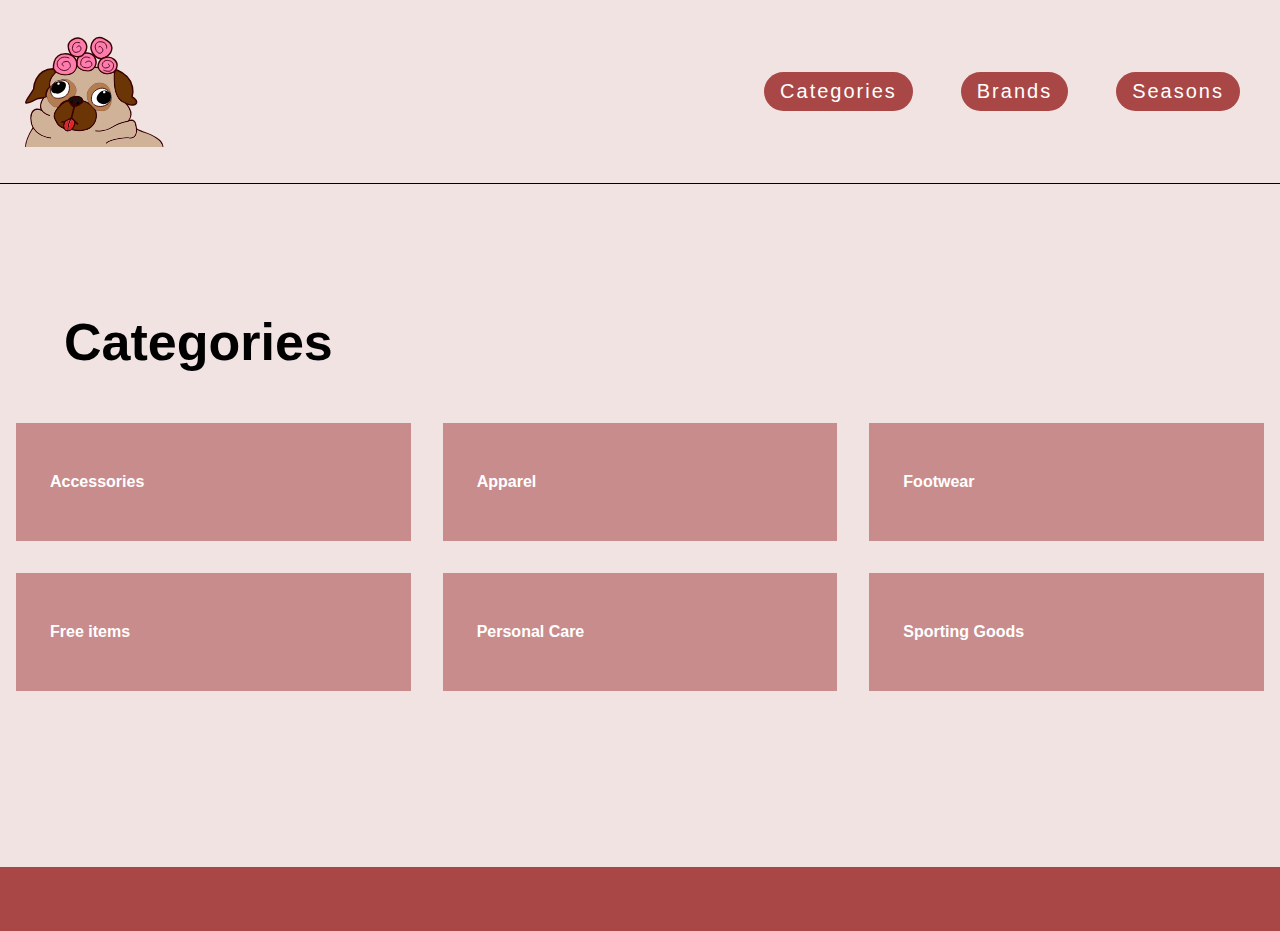
<file: index.html>
<!DOCTYPE html>
<html lang="en">
  <head>
    <meta charset="UTF-8" />
    <meta name="viewport" content="width=device-width, initial-scale=1.0" />
    <link rel="stylesheet" href="css/style.css" />
    <link rel="stylesheet" href="css/landing.css" />
    <title>Statisk Site</title>
  </head>
  <body>
    <header>
      <nav class="menu">
        <img class="logo" src="assets/newpug-kopi.svg" alt="placeholder logo" />
        <ul class="menupunkter">
          <a href="productlist.html">Categories</a>
          <a href="productlist.html">Brands</a>
          <a href="productlist.html">Seasons</a>
        </ul>
      </nav>
    </header>
    <main>
      <h1>Categories</h1>
      <section class="category_list_container">
        <a href="productlist.html">Accessories</a>
        <a href="productlist.html">Apparel</a>
        <a href="productlist.html">Footwear</a>
        <a href="productlist.html">Free items</a>
        <a href="productlist.html">Personal Care</a>
        <a href="productlist.html">Sporting Goods</a>
      </section>
    </main>
    <footer></footer>
  </body>
</html>
</file>
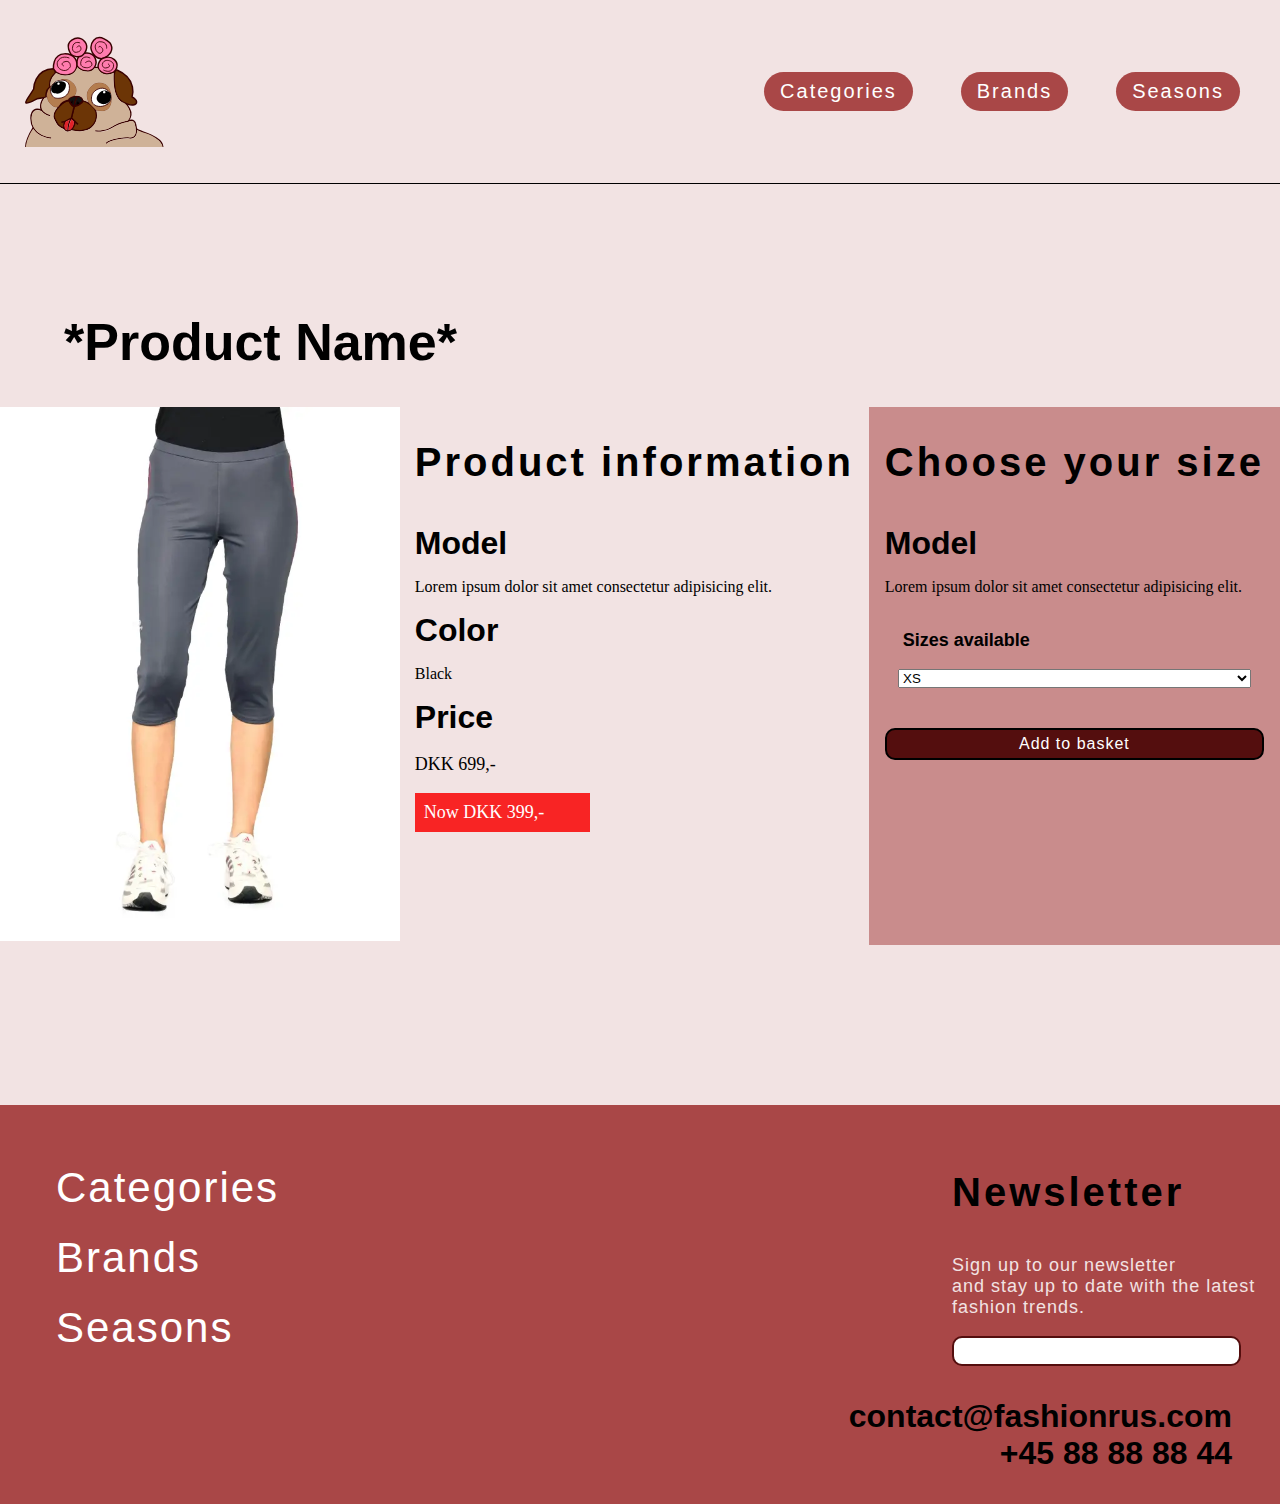
<file: product.html>
<!DOCTYPE html>
<html lang="en">
  <head>
    <meta charset="UTF-8" />
    <meta name="viewport" content="width=device-width, initial-scale=1.0" />
    <link rel="stylesheet" href="css/style.css" />
    <link rel="stylesheet" href="css/product.css" />
    <title>Statisk Site</title>
  </head>
  <body>
    <header>
      <nav class="menu">
        <img class="logo" src="assets/newpug-kopi.svg" alt="placeholder logo" />
        <ul class="menupunkter">
          <a href="index.html">Categories</a>
          <a href="productlist.html">Brands</a>
          <a href="productlist.html">Seasons</a>
        </ul>
      </nav>
    </header>
    <main>
      <h1>*Product Name*</h1>
      <section class="product-section">
        <div class="product-img">
          <img src="assets/1573pants.webp" alt="pants" />
        </div>
        <div class="product-info">
          <h2>Product information</h2>
          <h3>Model</h3>
          <p class="model">
            Lorem ipsum dolor sit amet consectetur adipisicing elit.
          </p>
          <h3>Color</h3>
          <p class="color">Black</p>
          <h3>Price</h3>
          <p class="price">DKK 699,-</p>
          <p class="discount">Now DKK 399,-</p>
        </div>
        <div class="buy-now">
          <h2>Choose your size</h2>
          <h3>Model</h3>
          <p>Lorem ipsum dolor sit amet consectetur adipisicing elit.</p>
          <div class="choose-and-add">
            <label for="sizes">Sizes available</label>
            <select name="sizes" id="sizes">
              <option value="xs">XS</option>
              <option value="s">S</option>
              <option value="m">M</option>
              <option value="l">L</option>
              <option value="xl">XL</option>
            </select>
            <button>
              <a href=""> Add to basket </a>
            </button>
          </div>
        </div>
      </section>
    </main>
    <footer>
      <nav class="footer-menu">
        <ul class="footer-menupunkter">
          <a href="index.html">Categories</a>
          <a href="productlist.html">Brands</a>
          <a href="productlist.html">Seasons</a>
        </ul>
      </nav>
      <section class="news-and-contact">
        <div class="newsletter">
          <h2>Newsletter</h2>
          <p>
            Sign up to our newsletter <br />
            and stay up to date with the latest fashion trends.
          </p>
          <input type="text" class="email-input" />
        </div>
        <div class="contact">
          <h3>contact@fashionrus.com</h3>
          <h3>+45 88 88 88 44</h3>
        </div>
      </section>
    </footer>
  </body>
</html>
</file>
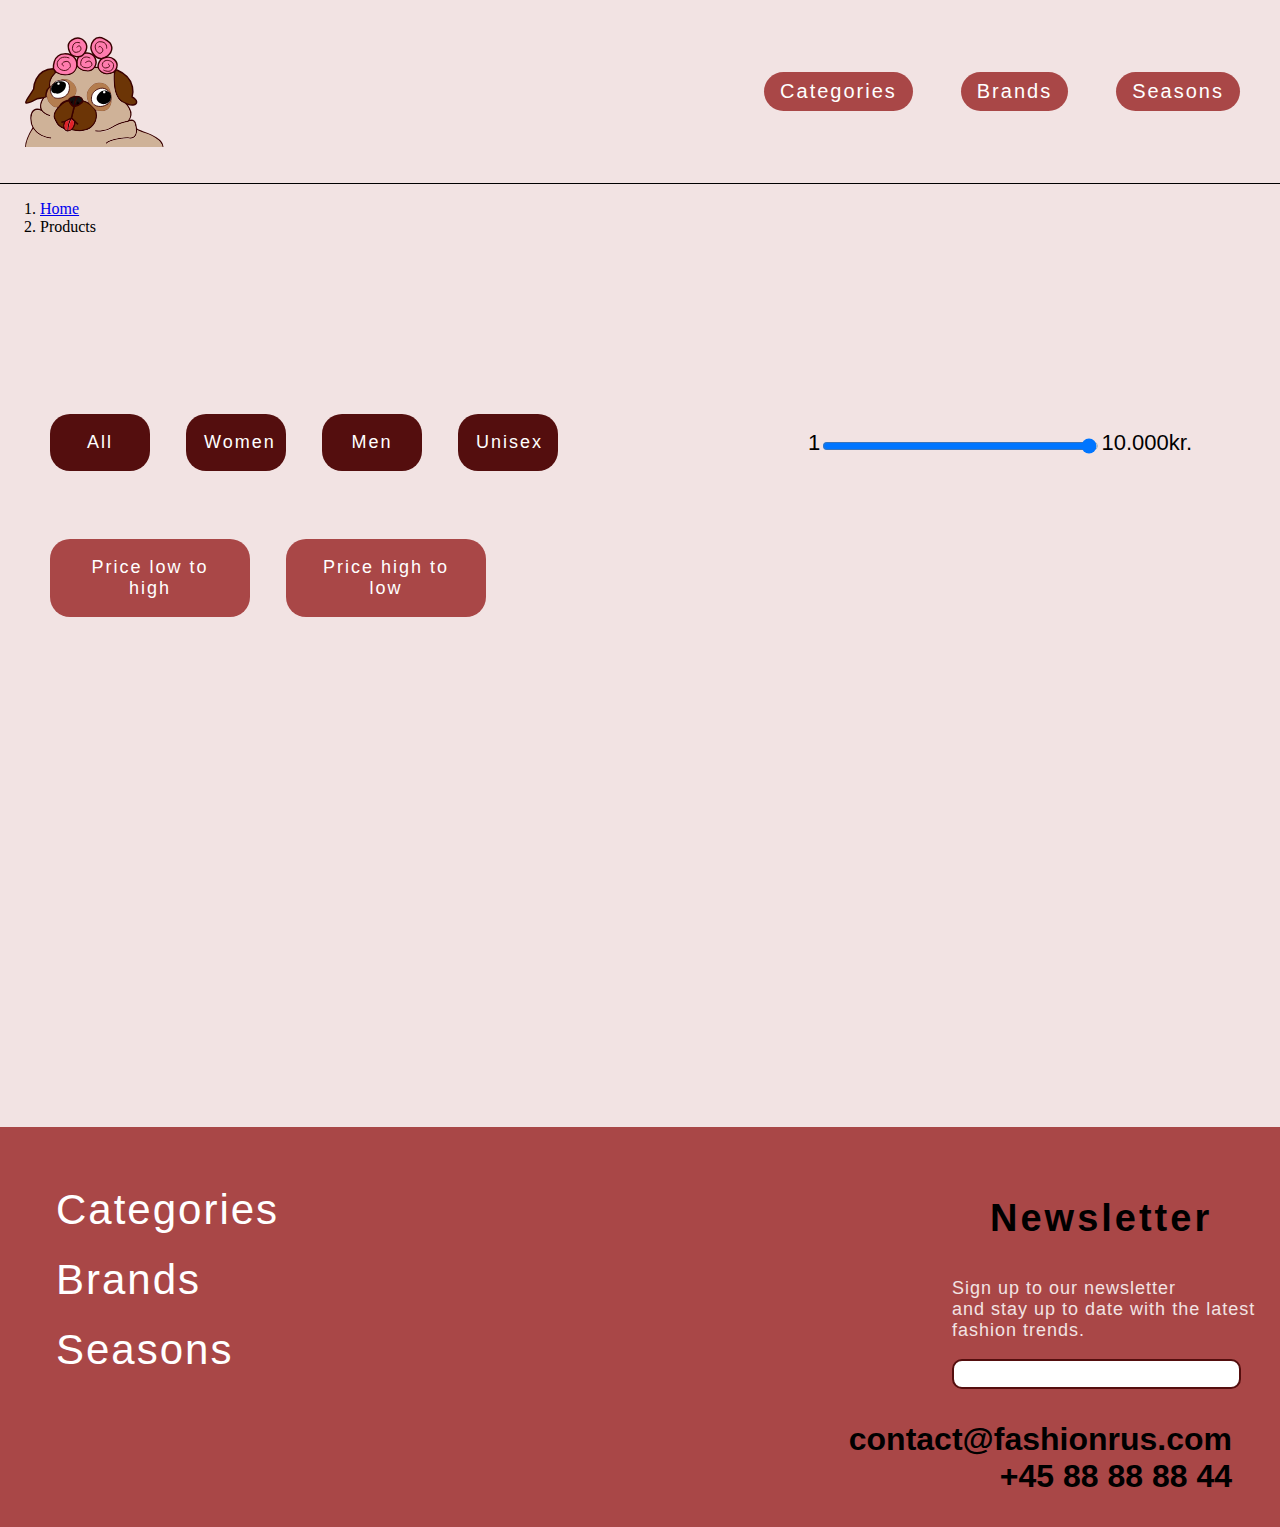
<file: productlist.html>
<!DOCTYPE html>
<html lang="en">
  <head>
    <meta charset="UTF-8" />
    <meta name="viewport" content="width=device-width, initial-scale=1.0" />
    <link rel="stylesheet" href="css/style.css" />
    <link rel="stylesheet" href="css/productlist.css" />
    <script src="js/productlist.js" defer></script>
    <title>Statisk Site</title>
  </head>
  <body>
    <header>
      <nav class="menu">
        <img class="logo" src="assets/newpug-kopi.svg" alt="placeholder logo" />
        <ul class="menupunkter">
          <a href="index.html">Categories</a>
          <a href="productlist.html">Brands</a>
          <a href="productlist.html">Seasons</a>
        </ul>
      </nav>
    </header>
    <main>
      <nav class="breadcrumb">
        <ol>
          <li><a href="index.html">Home</a></li>
          <li><span class="current-page">Products</span></li>
        </ol>
      </nav>
      <h1 class="overskrift"></h1>
      <section class="filter-og-range">
        <section id="filter-knapper">
          <button class="filter" data-gender="All">All</button>
          <button class="filter" data-gender="Women">Women</button>
          <button class="filter" data-gender="Men">Men</button>
          <button class="filter" data-gender="Unisex">Unisex</button>
        </section>
        <section class="slider">
          <span id="min">1</span>
          <input type="range" min="1" max="10000" value="10000" id="my-range" />
          <span id="max">10.000 </span>
          kr.
        </section>
      </section>
      <section class="sortering">
        <button class="sort" data-direction="lohi">Price low to high</button>
        <button class="sort" data-direction="hilo">Price high to low</button>
      </section>
      <section class="productlist-container"></section>
    </main>
    <footer>
      <nav class="footer-menu">
        <ul class="footer-menupunkter">
          <a href="index.html">Categories</a>
          <a href="productlist.html">Brands</a>
          <a href="productlist.html">Seasons</a>
        </ul>
      </nav>
      <section class="news-and-contact">
        <div class="newsletter">
          <h2>Newsletter</h2>
          <p>
            Sign up to our newsletter <br />
            and stay up to date with the latest fashion trends.
          </p>
          <input type="text" class="email-input" />
        </div>
        <div class="contact">
          <h3>contact@fashionrus.com</h3>
          <h3>+45 88 88 88 44</h3>
        </div>
      </section>
    </footer>
  </body>
</html>
</file>
<file: css/style.css>
body{
    max-width: 1400px;
    margin: auto;
    background-color: #F2E3E3;
}

header{
    border-bottom: 1px solid black;
    padding: 2em 1em 2em 1em;
}

header img{
    max-width: 150px;
    height: auto;
}

.menu{
    display: flex;
    justify-content: space-between;
    align-items: center;
}

.menupunkter{
    display: flex;
    justify-content: flex-end;
    flex-wrap: wrap;
}

.menupunkter a{
    text-decoration: none;
    background-color: #A94747;
    color: white;
    margin: 1.5rem;
    padding: 0.5rem 1rem;
    border-radius: 20px;
    font-family: Impact, Haettenschweiler, 'Arial Narrow Bold', sans-serif;
    font-size: 20px;
    letter-spacing: 2px;
}

.menupunkter a:hover{
    color: #540E0E;
}

h1{
    font-family: Impact, Haettenschweiler, 'Arial Narrow Bold', sans-serif;
    font-size: 52px;
    margin-left: 5%;
    margin-top: 8rem;
}

h2{
    font-family:'Franklin Gothic Medium', 'Arial Narrow', Arial, sans-serif;
    font-size: 38px;
    letter-spacing: 3px;
    color: #F2E3E3;
    margin-bottom: 0;
}

h3{
    font-family: 'Franklin Gothic Medium', 'Arial Narrow', Arial, sans-serif;
    font-size: 32px;
    margin: 0;
}

footer{
    display: grid;
    grid-template-columns: repeat(auto-fit, minmax(400px, 1fr));
    margin-top: 10em;
    padding: 2em 1em 2em 1em;
    background-color: #A94747;
}

.footer-menupunkter{
    display: grid;
}

.footer-menupunkter a{
    color: white;
    font-family: Impact, Haettenschweiler, 'Arial Narrow Bold', sans-serif;
    font-size: 42px;
    letter-spacing: 2px;
    line-height: 70px;
    text-decoration-line: none;
}

.footer-menupunkter a:hover{
    text-decoration-line: underline;
    color: #540E0E;
}

.newsletter{
    margin-left: 50%;
    margin-bottom: 2em;
}

.newsletter p{
    margin-top: 0.5em;
    color: #F2E3E3;
    font-family: 'Franklin Gothic Medium', 'Arial Narrow', Arial, sans-serif;
    font-size: 18px;
    letter-spacing: 1px;
}

input{
    width: 90%;
    height: 24px;
    border: 2px solid #540E0E;
    border-radius: 10px;
}

.contact{
    padding-right: 2em;
    text-align: end;
}
</file>
<file: css/landing.css>
.fashion-logo-section{
    display: flex;
    justify-content: center;
    margin-top: 5em;
}

.fashion-logo{
    width: 100%;
    height: auto;
    
}

.category_list_container{
    display: grid;
    Grid-template-columns: repeat(auto-fit, minmax(400px, 1fr));
}

.category_list_container a{
    background-color: #C98C8C;
    text-decoration: none;
    font-family:'Franklin Gothic Medium', 'Arial Narrow', Arial, sans-serif;
    font-weight: bold;
    margin: 1em;
    padding: 3rem 0rem 3rem 2rem;
    color: white;
    border: 2px solid #C98C8C;
}

.category_list_container a:hover{
    color:  #540E0E;
    border: 2px solid #540E0E;
}
</file>
<file: css/product.css>
.product-section{
    display: flex;
    flex-wrap: wrap;
    justify-content: space-between;
}

.product-img img{
    max-width: 400px;
}

h2{
    color: black;
    font-size: 40px;
    margin-bottom: 1em;
}

.buy-now{
    display: flex;
    flex-direction: column;
    background-color: #C98C8C;
    padding: 0em 1em 1em 1em;
}

.choose-and-add{
    display: flex;
    flex-direction: column;
}

label{
    margin: 1em;
    font-family: 'Franklin Gothic Medium', 'Arial Narrow', Arial, sans-serif;
    font-weight: bold;
    font-size: 18px;
}

select{
    margin: 0em 1em;
}

button{
    margin-top: 3em;
    background-color: #540E0E;
    padding: 5px;
    border-radius: 10px;
    border: 2px solid black;
}

a{
    font-family: 'Franklin Gothic Medium', 'Arial Narrow', Arial, sans-serif;
    font-size: 16px;
    letter-spacing: 1px;
    color: white;
    text-decoration-line: none;
}

button:hover{
    background-color: #A94747;
}

.discount{
    background-color: #F82424;
    margin-right: 60%;
    padding: 0.5em;
    color: white;
    font-size: 18px;
}

.price{
    font-size: 18px;
}
</file>
<file: css/productlist.css>
#filter-knapper{
    display: flex;
    flex-wrap: wrap;
    margin: 2em;
}

.filter{
    padding: 1em;
    margin: 1em;
    width: 100px;
    font-family: Impact, Haettenschweiler, 'Arial Narrow Bold', sans-serif;
    font-size: 18px;
    letter-spacing: 2px;
    color: white;
    background-color: #540E0E;
    border: none;
    border-radius: 20px;
}

.sort {
    padding: 1em;
    margin: 1em;
    width: 200px;
    font-family: Impact, Haettenschweiler, 'Arial Narrow Bold', sans-serif;
    font-size: 18px;
    letter-spacing: 2px;
    color: white;
    background-color: #A94747;
    border: none;
    border-radius: 20px;
}

.sortering{
    display: flex;
    flex-wrap: wrap;
    margin: 0em 0.5em 0em 2em;
}

.filter:hover{
    background-color: white;
    cursor: pointer;
    color: black;
}

.sort:hover {
    background-color: white;
    cursor: pointer;
    color: black;
}
.slider{
    display: flex;
    font-family: 'Franklin Gothic Medium', 'Arial Narrow', Arial, sans-serif;
    font-size: 22px;
    margin-top: 3em;
    width: 30%;
    margin-right: 4em;
}

#my-range{
    background-color: black;
}

.filter-og-range{
    display: flex;
    flex-wrap: wrap;
    justify-content: space-between;
}

.productlist-container{
    display: grid;
    grid-template-columns: repeat(auto-fit, minmax(400px, 1fr));
    grid-template-rows: repeat(6, minmax(50px, auto));
    column-gap: 4em;
    margin: 2em;
}

.standard-card{
    display: grid;
   grid-template-rows: subgrid;
   grid-row: span 6;
   margin-top: 40px;
   border: 2px solid #540E0E;
   border-bottom-left-radius: 25px;
   border-bottom-right-radius: 25px;
}

.image-div{
    position: relative;
}

.image-div img{
    width: 100%;
}

.soldout-image{
    grid-row: 1;
}

.img-soldout{
    opacity: 50%;
}

.not-soldout{
    display: none;
}

.no-discount{
    display: none;
}

.scratch-price{
    text-decoration-line: line-through;
}

.SoldOut{
    position: absolute;
    top: 50%;
  left: 50%;
  transform: translate(-50%, -50%);
  font-size: 42px;
  font-weight: bold;
    text-align: center;
    text-decoration-line: none;
    font-family: 'Franklin Gothic Medium', 'Arial Narrow', Arial, sans-serif;
    letter-spacing: 1px;
    display: block;
}


.product-link{
    font-family: 'Franklin Gothic Medium', 'Arial Narrow', Arial, sans-serif;
    color: white;
    text-decoration-line: none;
    font-size: 20px;
    grid-row: 6;
    background-color: #540E0E;
    padding: 0.6em;
    border-radius: 20px;
    text-align: center;
}
.product-link:hover{
    color: #A94747;
}

h2{
    color: black;
    margin: 1em;
}

.type-and-brand,
.price{
    padding-left: 2em;
}

.price{
    font-size: 22px;
}

.type-and-brand{
    color: #540E0E;
    opacity: 45%;
    text-decoration-line: underline;
    font-size: 20px;
    font-weight: bold;
    letter-spacing: 2px;
}

.price-and-percentage{
    display: grid;
    grid-template-columns: 4fr 1fr;
}

.percentage{
    background-color: #F82424;
    padding: 0.7em;
    margin-right: 1em;
    text-align: center;
    color: white;
    font-weight: bold;
}

.now-price{
    font-size: 22px;
    font-weight: bold;
    margin-left: 1em;
}
</file>
